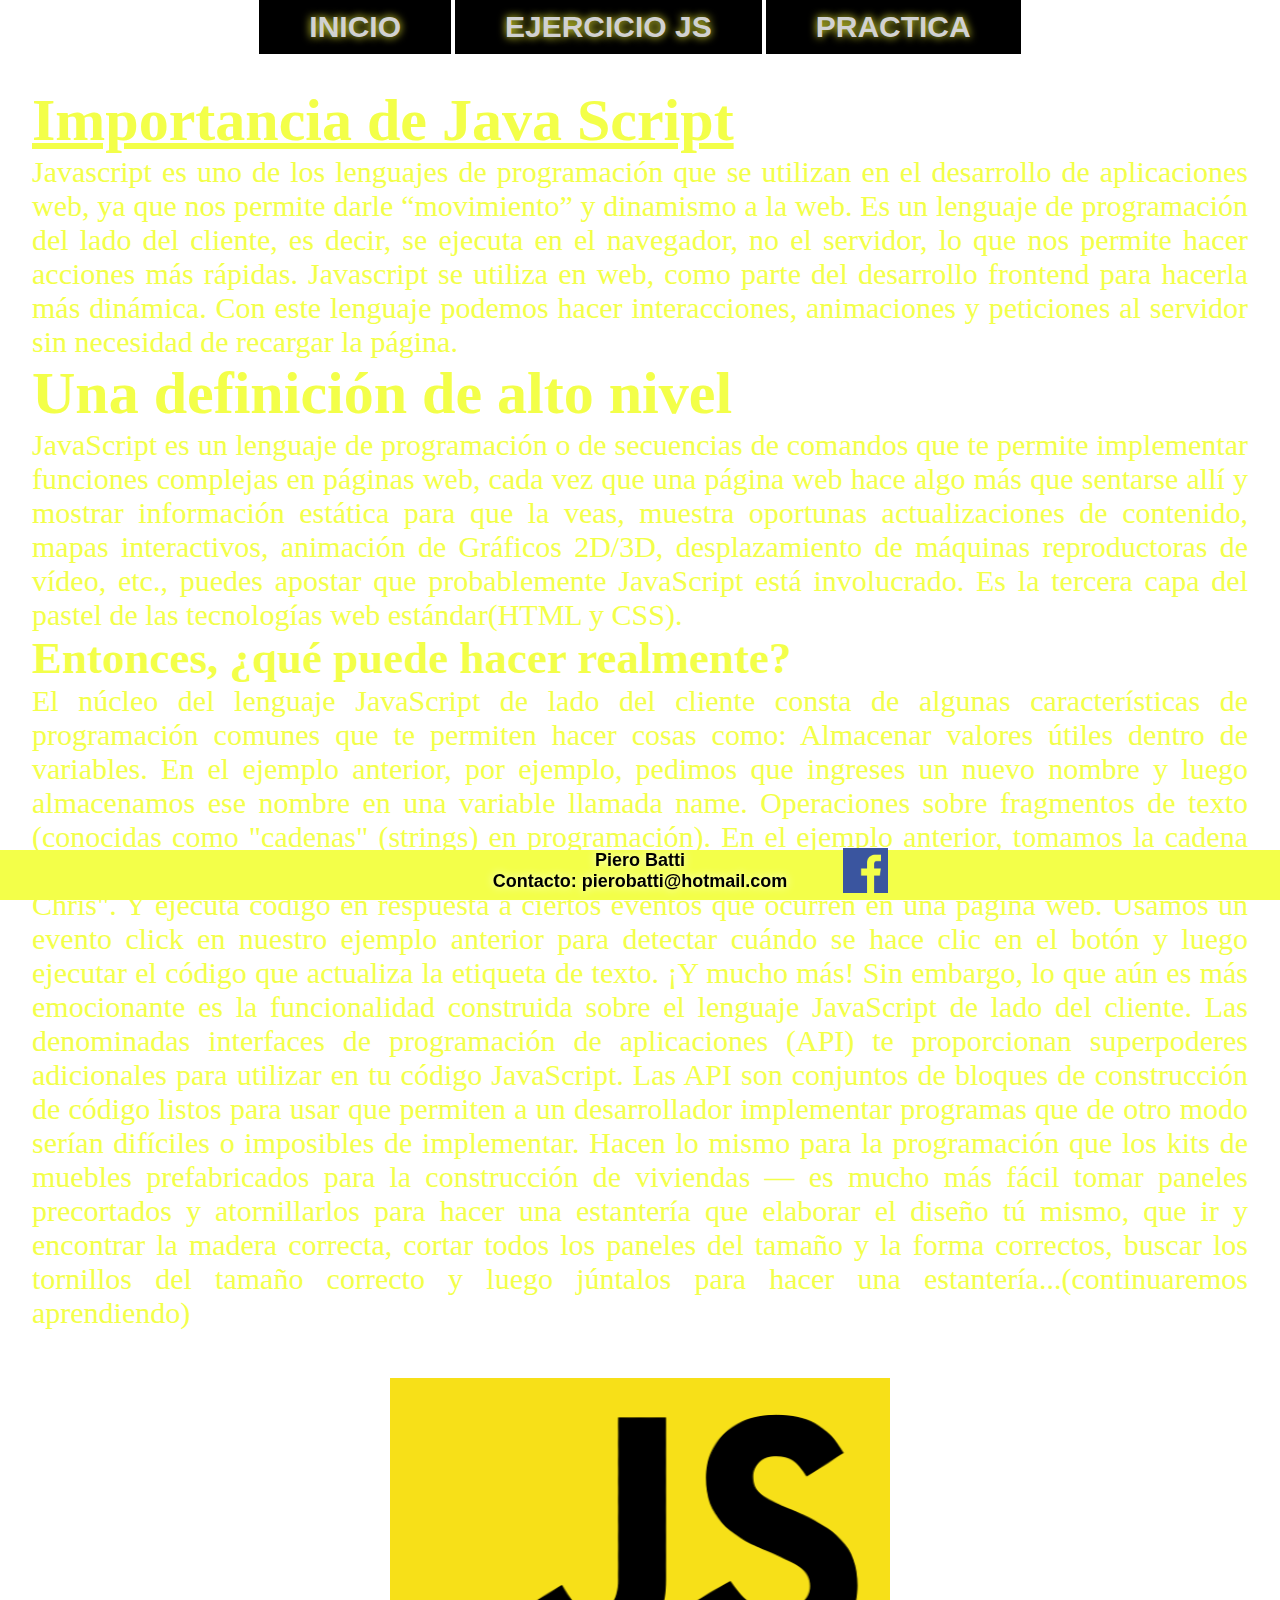
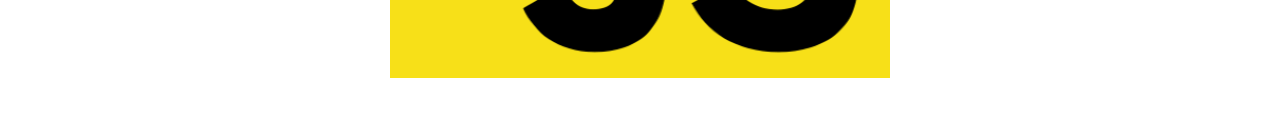
<file: index.html>
<!DOCTYPE html>
<html lang="en">
<head>
    <meta charset="UTF-8">
    <meta http-equiv="X-UA-Compatible" content="IE=edge">
    <meta name="viewport" content="width=device-width, initial-scale=1.0">
    <link rel="stylesheet" href="estilos\index.css">
    <title>PROYECTO POR PIERO BATTI PEÑA</title>
    <nav class="h">
        <ul>
            <li><a class="nop" href="index.html"><b>   INICIO   </b></a></li>
            <li><a href="areas.html"><b> EJERCICIO JS </b></a></li>
            <li><a href="lineadetiempo.html"><b> PRACTICA</b></a></li>
        </ul>
    </nav>
</head>
<body> 
    <div class="articulo">
        <h1> <u>Importancia de Java Script</u></h1>
            Javascript es uno de los lenguajes de programación que se utilizan en el desarrollo de aplicaciones web, ya que nos permite darle “movimiento” y dinamismo a la web. Es un lenguaje de programación del lado del cliente, es decir, se ejecuta en el navegador, no el servidor, lo que nos permite hacer acciones más rápidas. Javascript se utiliza en web, como parte del desarrollo frontend para hacerla más dinámica. Con este lenguaje podemos hacer interacciones, animaciones y peticiones al servidor sin necesidad de recargar la página. 
        
        <h1>Una definición de alto nivel</h1>
            JavaScript es un lenguaje de programación o de secuencias de comandos que te permite implementar funciones complejas en páginas web, cada vez que una página web hace algo más que sentarse allí y mostrar información estática para que la veas, muestra oportunas actualizaciones de contenido, mapas interactivos, animación de Gráficos 2D/3D, desplazamiento de máquinas reproductoras de vídeo, etc., puedes apostar que probablemente JavaScript está involucrado. Es la tercera capa del pastel de las tecnologías web estándar(HTML y CSS).
        <h2>Entonces, ¿qué puede hacer realmente?</h2>
        El núcleo del lenguaje JavaScript de lado del cliente consta de algunas características de programación comunes que te permiten hacer cosas como:

        Almacenar valores útiles dentro de variables. En el ejemplo anterior, por ejemplo, pedimos que ingreses un nuevo nombre y luego almacenamos ese nombre en una variable llamada name.
        Operaciones sobre fragmentos de texto (conocidas como "cadenas" (strings) en programación). En el ejemplo anterior, tomamos la cadena "Player1:" y la unimos a la variable name para crear la etiqueta de texto completa, p. ej. ''Player1: Chris".
        Y ejecuta código en respuesta a ciertos eventos que ocurren en una página web. Usamos un evento click en nuestro ejemplo anterior para detectar cuándo se hace clic en el botón y luego ejecutar el código que actualiza la etiqueta de texto.
        ¡Y mucho más!
        Sin embargo, lo que aún es más emocionante es la funcionalidad construida sobre el lenguaje JavaScript de lado del cliente. Las denominadas interfaces de programación de aplicaciones (API) te proporcionan superpoderes adicionales para utilizar en tu código JavaScript.

        Las API son conjuntos de bloques de construcción de código listos para usar que permiten a un desarrollador implementar programas que de otro modo serían difíciles o imposibles de implementar. Hacen lo mismo para la programación que los kits de muebles prefabricados para la construcción de viviendas — es mucho más fácil tomar paneles precortados y atornillarlos para hacer una estantería que elaborar el diseño tú mismo, que ir y encontrar la madera correcta, cortar todos los paneles del tamaño y la forma correctos, buscar los tornillos del tamaño correcto y luego júntalos para hacer una estantería...(continuaremos aprendiendo)

    </div>
    <div class="imagen">
        <img src="imagenes\jv.png">
    </div>

    <footer class="footer">
        <h4>Piero Batti </h4>
        <h4>Contacto: pierobatti@hotmail.com</h4>
        <a href="http://www.facebook.com"><img class="img" src="imagenes/facebook.png" width="45" height="45"></a>
    </footer>
</body>

</html>
</file>
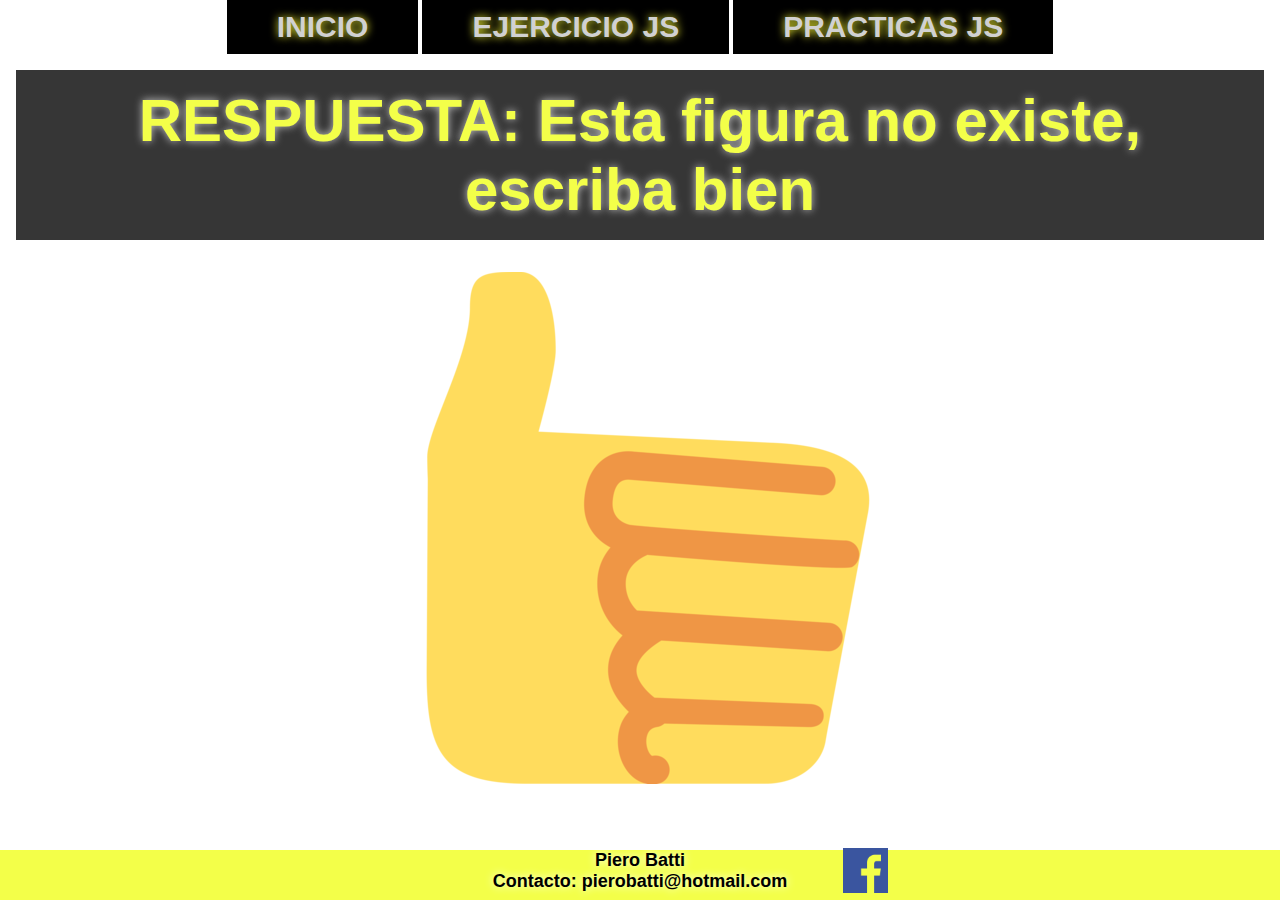
<file: areas.html>
<!DOCTYPE html>
<html lang="en">

<head>
    <meta charset="UTF-8">
    <meta http-equiv="X-UA-Compatible" content="IE=edge">
    <meta name="viewport" content="width=device-width, initial-scale=1.0">
    <link rel="stylesheet" href="estilos\areas.css">
    <title>Areas</title>
</head>
<nav class="h">
    <ul>
        <li><a class="nop" href="index.html"><b>   INICIO   </b></a></li>
        <li><a href="areas.html"><b> EJERCICIO JS </b></a></li>
        <li><a href="lineadetiempo.html"><b> PRACTICAS  JS </b></a></li>
    </ul>
</nav>

<body>
    <div class="respuesta">
        <h1>RESPUESTA: <script src="javascript\areas.js"> </script></h1>
    </div>
    <div class="imagen">
        <img src="imagenes\EMOJI.png">    
    </div>
    <footer class="footer">
        <h4>Piero Batti </h4>
        <h4>Contacto: pierobatti@hotmail.com</h4>
        <a href="http://www.facebook.com"><img class="img" src="imagenes/facebook.png" width="45" height="45"></a>
    </footer>
</body>

</html>
</file>
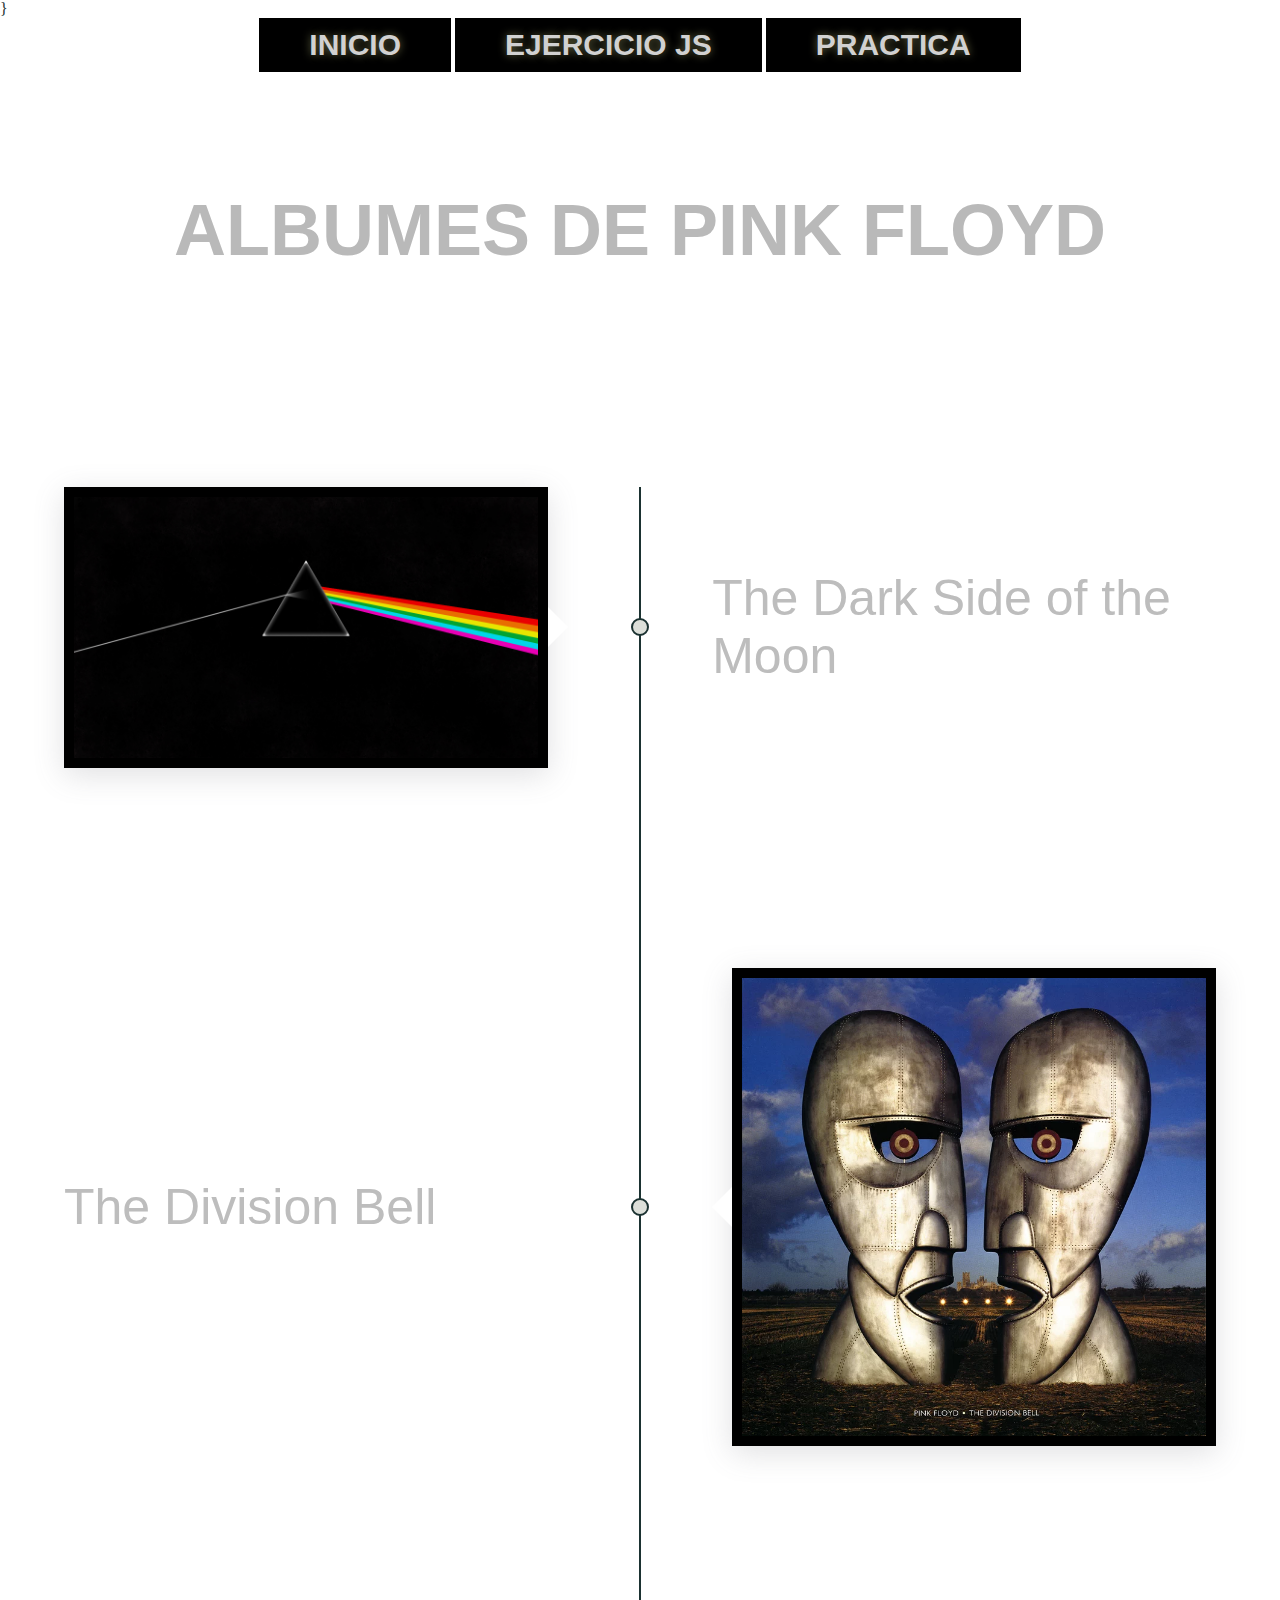
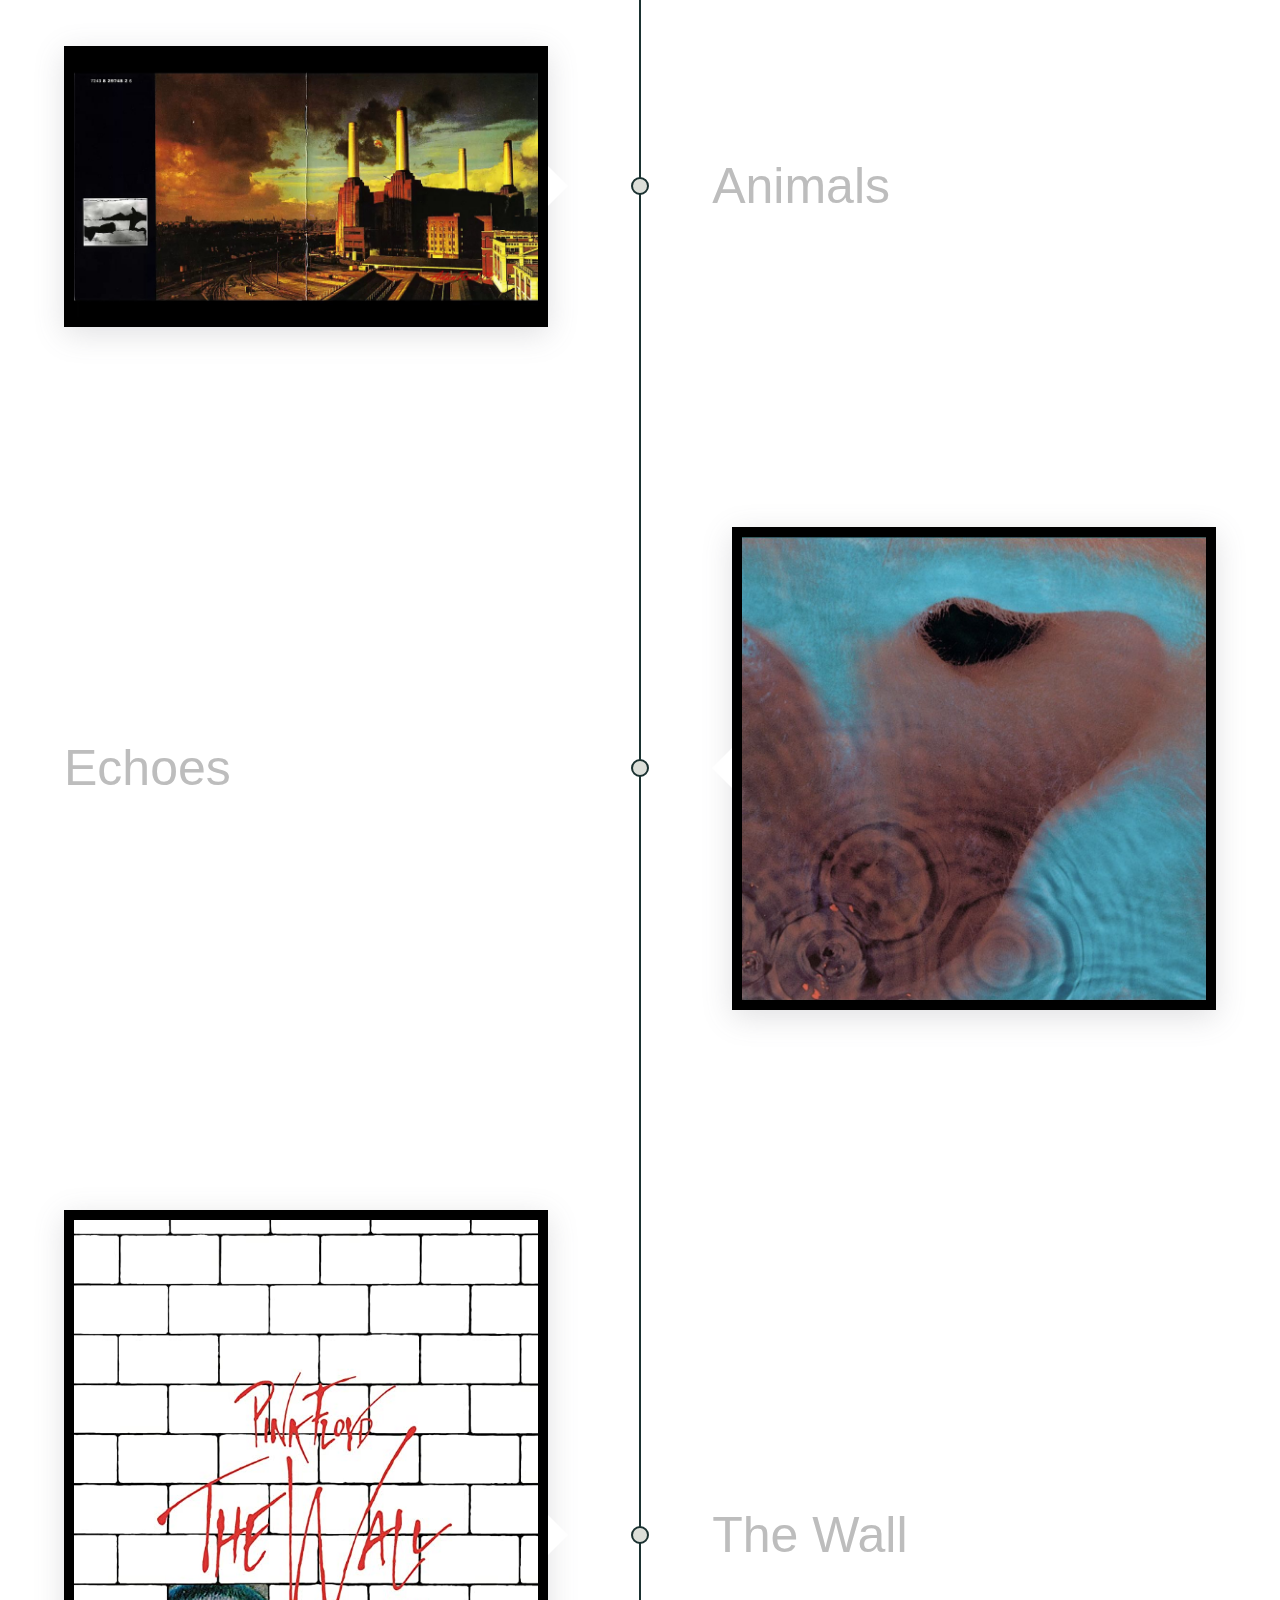
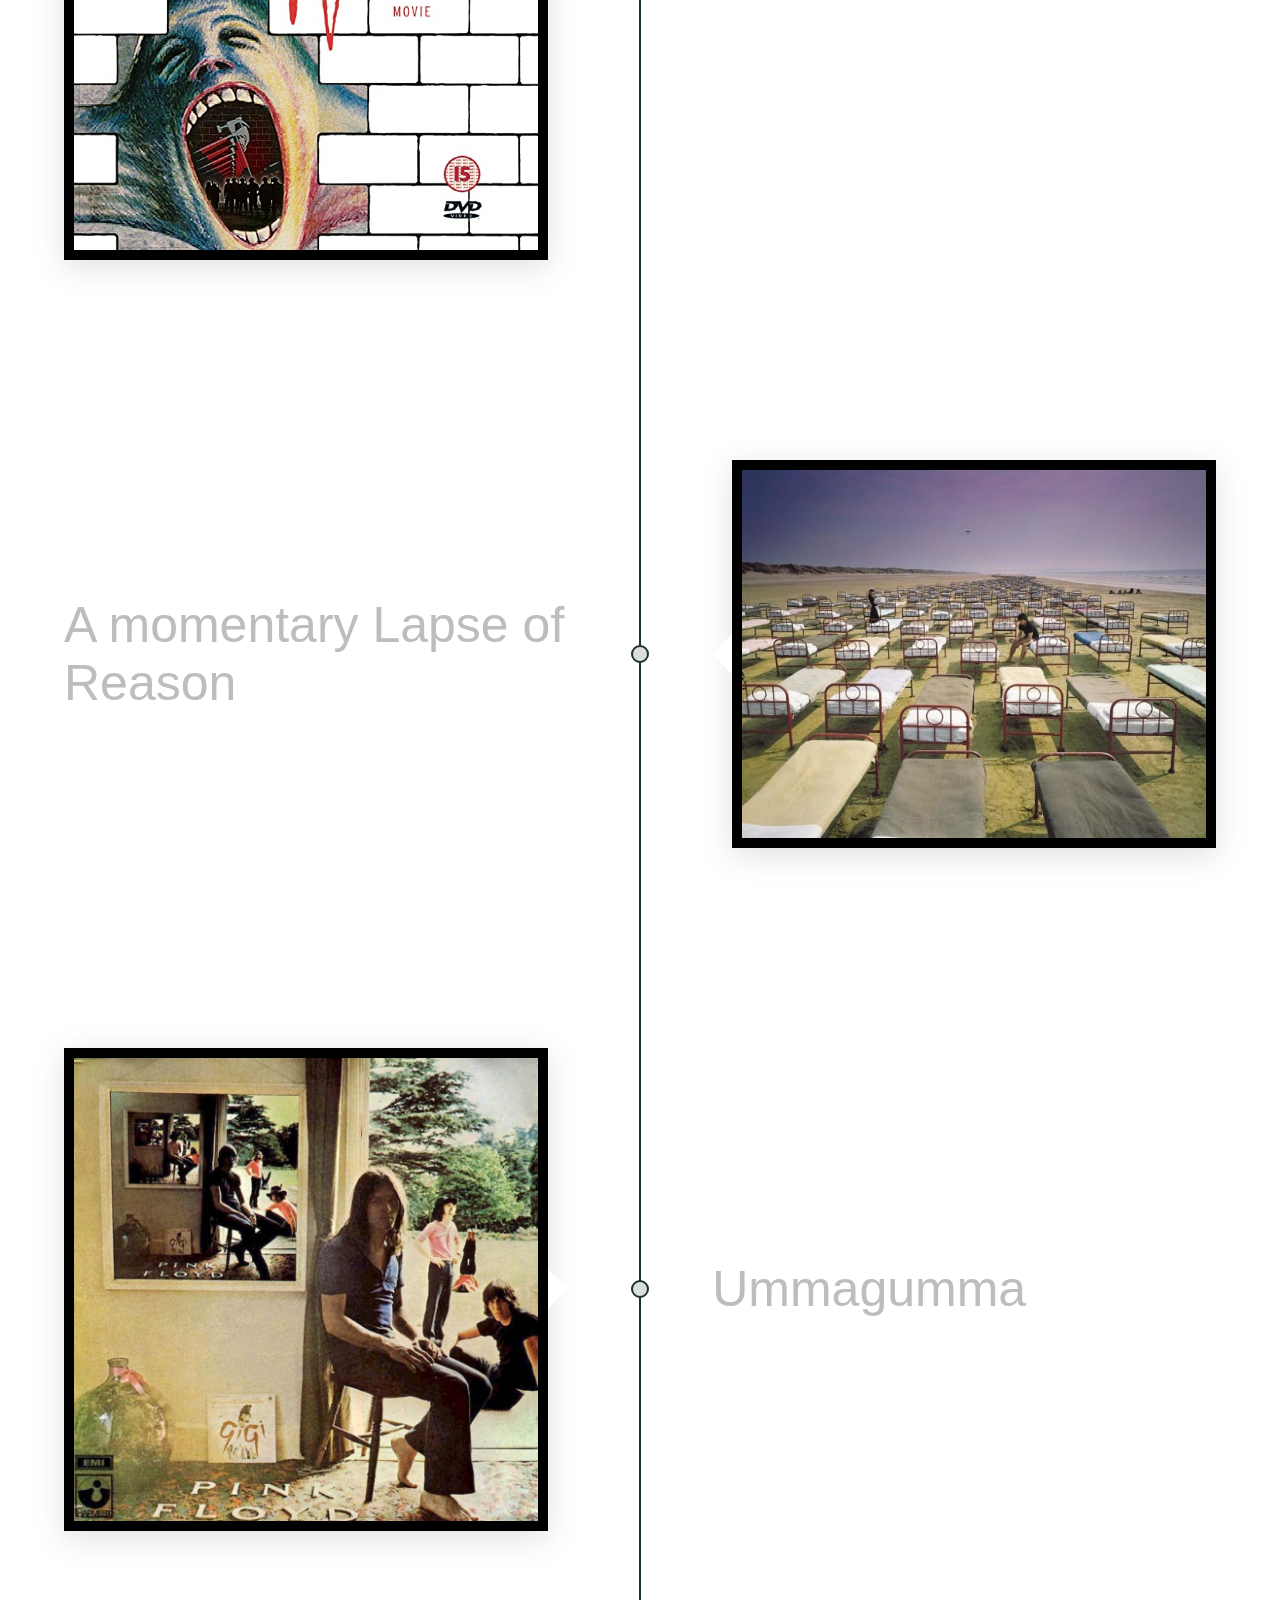
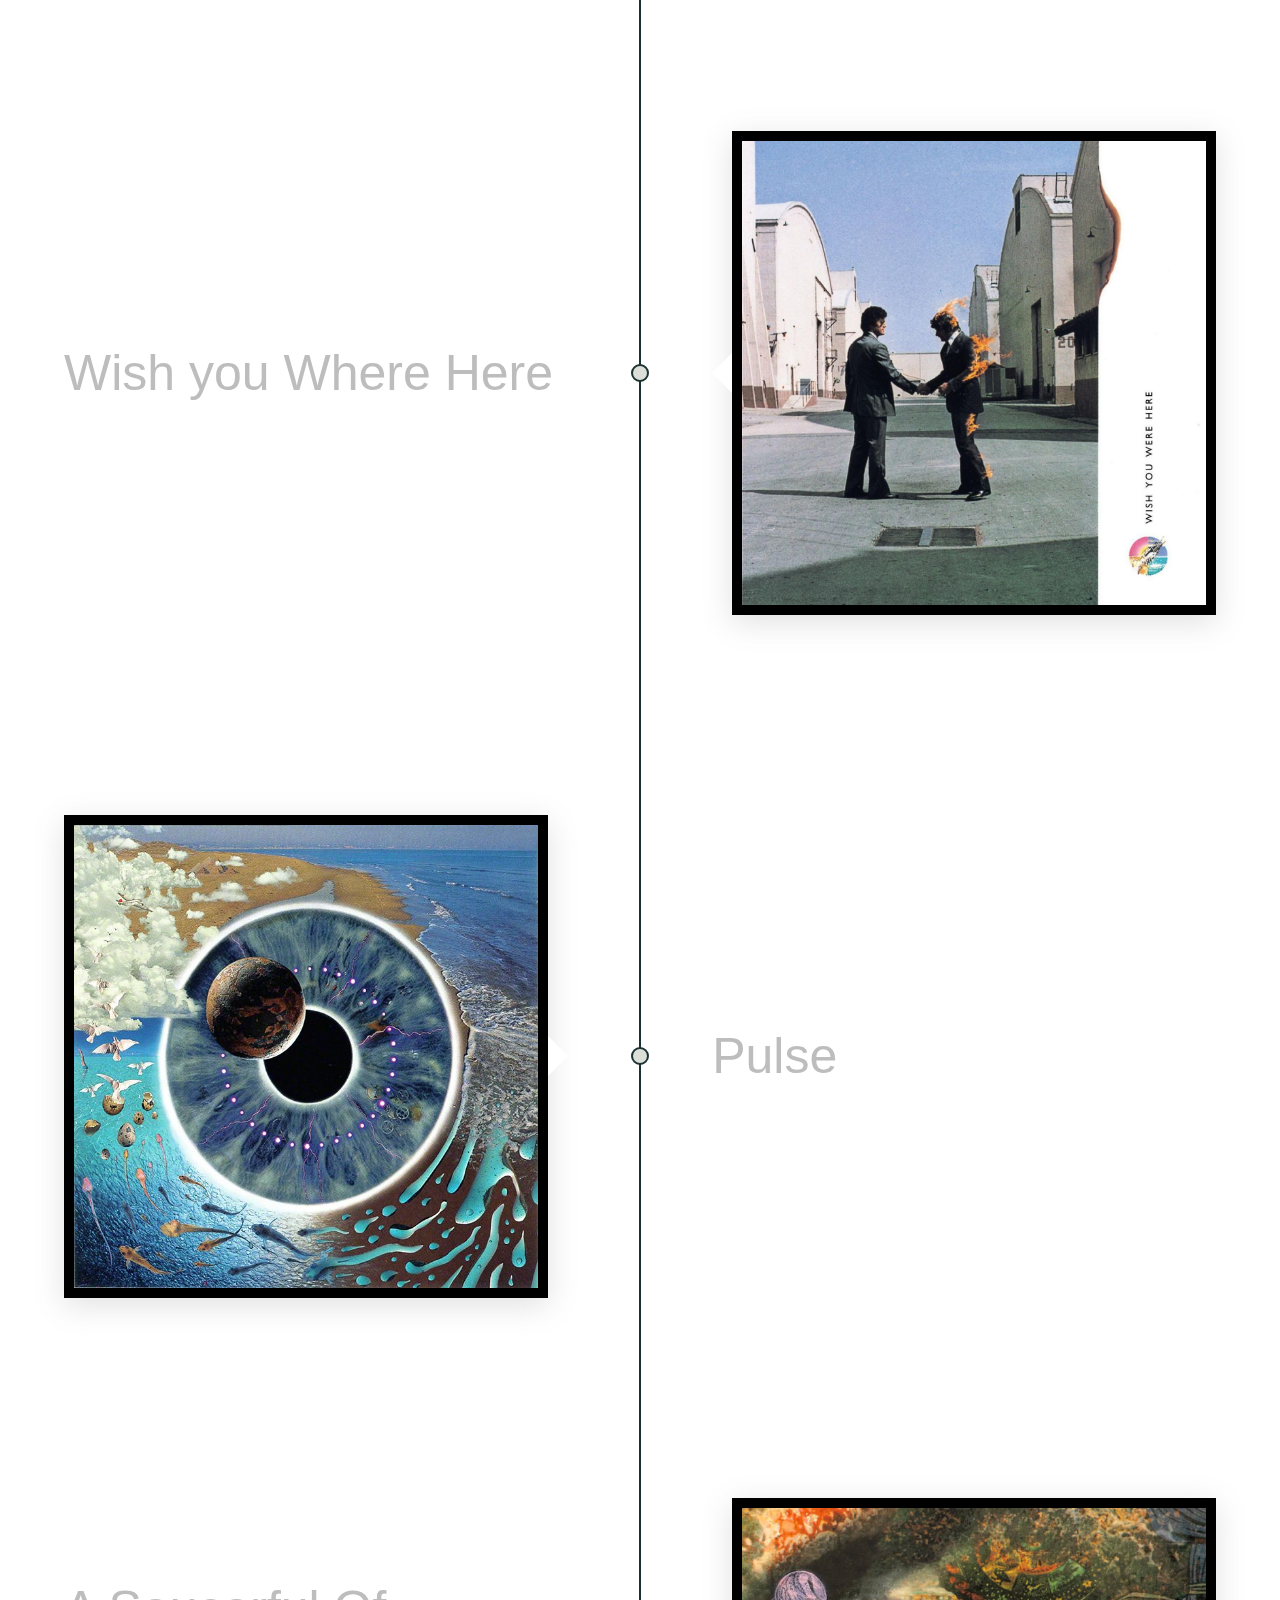
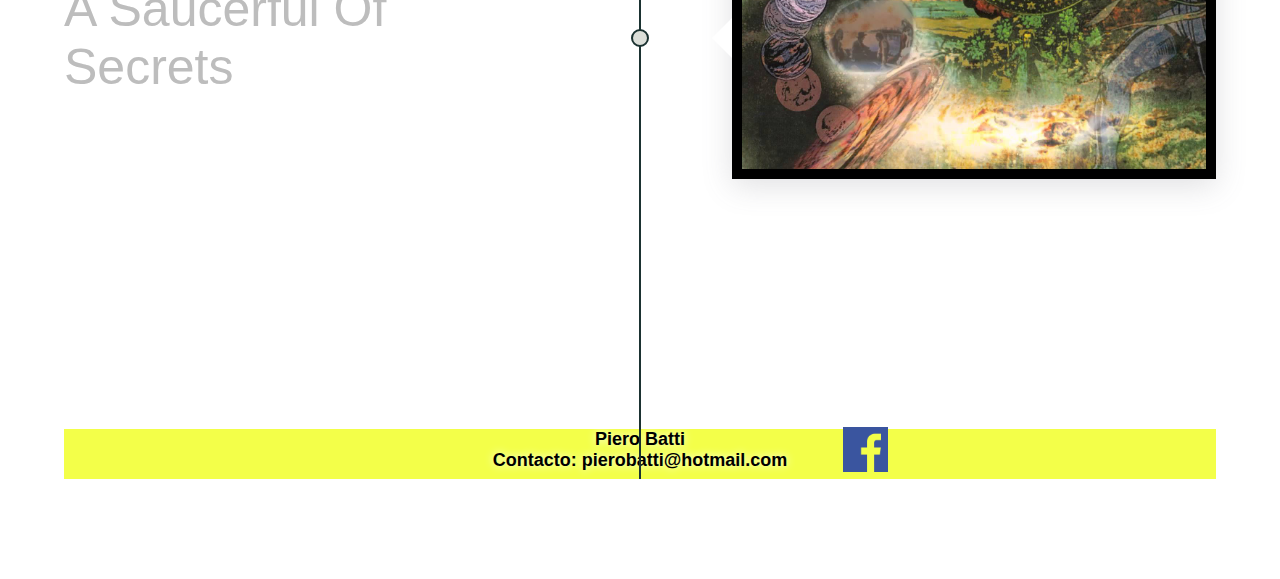
<file: lineadetiempo.html>
<!DOCTYPE html>
<html lang="en">
<link>
<meta charset="UTF-8">
<meta http-equiv="X-UA-Compatible" content="IE=edge">
<meta name="viewport" content="width=device-width, initial-scale=1.0">}
<link rel="stylesheet" href="estilos\practica.css">
<title>Linea de Tiempo</title>
<nav class="h">
    <ul>
        <li><a class="nop" href="index.html"><b>   INICIO   </b></a></li>
        <li><a href="areas.html"><b> EJERCICIO JS </b></a></li>
        <li><a href="lineadetiempo.html"><b> PRACTICA </b></a></li>
    </ul>
</nav>
</head>

<div class="titulo">
    <h1>ALBUMES DE PINK FLOYD</h1>
</div>
<div class="contenedor">
    <div class="evento">
        <div class="foto">
            <a href="https://www.youtube.com/watch?v=HW-lXjOyUWo&list=OLAK5uy_l1x-JAx0w53suECoCI0YJtW6VB8DBQWRQ&index=2"><img src="imagenes\p1.jpg" alt="thedark"></a></div>
        <h3 class="name"> The Dark Side of the Moon </h3>
    </div>
    <div class="evento">
        <div class="foto">
            <a href="https://www.youtube.com/watch?v=hoEDw18mkbU&list=OLAK5uy_l8uhrpr8mlimuStnZsOdKEoSQGvMpHpP4&index=3"><img src="imagenes\p2.jpg" alt=""></a></div>
        <h3 class="name"> The Division Bell </h3>
    </div>

    <div class="evento">
        <div class="foto">
        <a href="https://www.youtube.com/watch?v=dd1y-DDpASk&list=OLAK5uy_mOd2Ws36n_VlDvTIUsyWGb3Y9UVIlB9BA&index=3"><img src="imagenes\p3.jpg" alt=""></a></div>
        <h3 class="name"> Animals </h3>
    </div>

    <div class="evento">
        <div class="foto">
        <a href="https://www.youtube.com/watch?v=iTEfToq9bbI"><img src="imagenes\p4.jpg" alt=""></a> </div>
        <h3 class="name"> Echoes </h3>
    </div>

    <div class="evento">
        <div class="foto">
        <a href="https://www.youtube.com/watch?v=iLFwTqdsuxw&list=OLAK5uy_nE3dmeYl_9Jgv2CT0aqufkDcyB6BBMcGM&index=3"><img src="imagenes\p5.jpg" alt=""></a></div>
        <h3 class="name"> The Wall </h3>
    </div>

        <div class="evento">
        <div class="foto">
            <a href="https://www.youtube.com/watch?v=hZ8QtwH7r80&list=PLpI6XGqHb_GQVh6mJKnmm3XXgj_06nJ9G"><img src="imagenes\p6.jpg" alt=""></a></div>
        <h3 class="name"> A momentary Lapse of Reason </h3>
    </div>

    <div class="evento">
        <div class="foto">
            <a href="https://www.youtube.com/watch?v=6Dn9WoEHs5g&list=PLUPLEaMRcaeuhUEmKt23jKwwsEUY8CoGy"> <img src="imagenes\p7.jpg" alt=""></a></div>
        <h3 class="name"> Ummagumma </h3>
    </div>

    <div class="evento">
        <div class="foto">
            <a href="https://www.youtube.com/watch?v=lWgvkBhA_H8"><img src="imagenes\p8.jpg" alt=""></a></div>
        <h3 class="name"> Wish you Where Here</h3>
    </div>

    <div class="evento">
        <div class="foto">
            <a href="https://www.youtube.com/watch?v=nHER1RmSqA8&list=PL6ogdCG3tAWjWskN7Av6hzlVa9GE15ofK"><img src="imagenes\p9.jpg" alt=""></a></div>
        <h3 class="name"> Pulse </h3>
    </div>

    <div class="evento">
        <div class="foto">
            <a href="https://www.youtube.com/watch?v=fcFrivOpCwc&list=PLXRKTcRs-Xs7s3AElWITkLew56oHRotTI"><img src="imagenes\p10.jpg" alt=""></a></div>
        <h3 class="name"> A Saucerful Of Secrets </h3>
    </div>
    <body>

    <footer class="footer">
            <h4>Piero Batti </h4>
            <h4>Contacto: pierobatti@hotmail.com</h4>
            <a href="http://www.facebook.com"><img class="img" src="imagenes/facebook.png" width="45" height="45"></a>
    </footer>
    </body>

</html>
</file>
